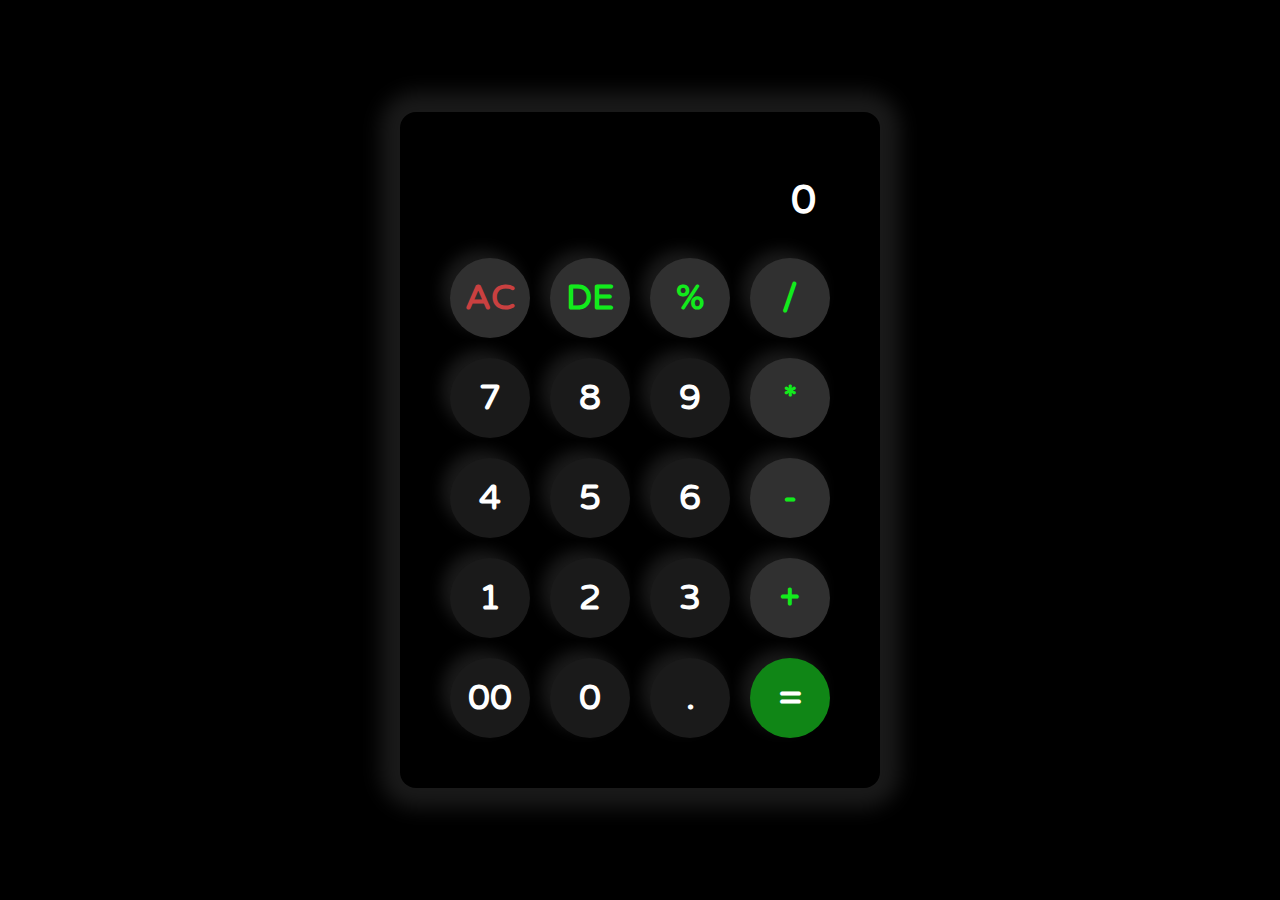
<file: CALCULATOR/index.html>
<!DOCTYPE html>
<html lang="en">
<head>
    <meta charset="UTF-8">
    <meta name="viewport" content="width=device-width, initial-scale=1.0">
    <title>Calculator</title>
    <link rel="stylesheet" href="style.css">
    
</head>
<body>
    <div class="container">
        <input type="text" placeholder="0" id="inputBox">
        
        <div>
            <button class="operator ac">AC</button>
            <button class="operator">DE</button>
            <button class="operator">%</button>
            <button class="operator">/</button>
        </div>
        <div>
            <button>7</button>
            <button>8</button>
            <button>9</button>
            <button class="operator">*</button>
        </div>
        <div>
            <button>4</button>
            <button>5</button>
            <button>6</button>
            <button class="operator">-</button>
        </div>
        <div>
            <button>1</button>
            <button>2</button>
            <button>3</button>
            <button class="operator">+</button>
        </div>
        <div>
            <button>00</button>
            <button>0</button>
            <button>.</button>
            <button class="operator equalBtn">=</button>
        </div>
    </div>
    <script src="script.js"></script>
</body>
</html>
</file>
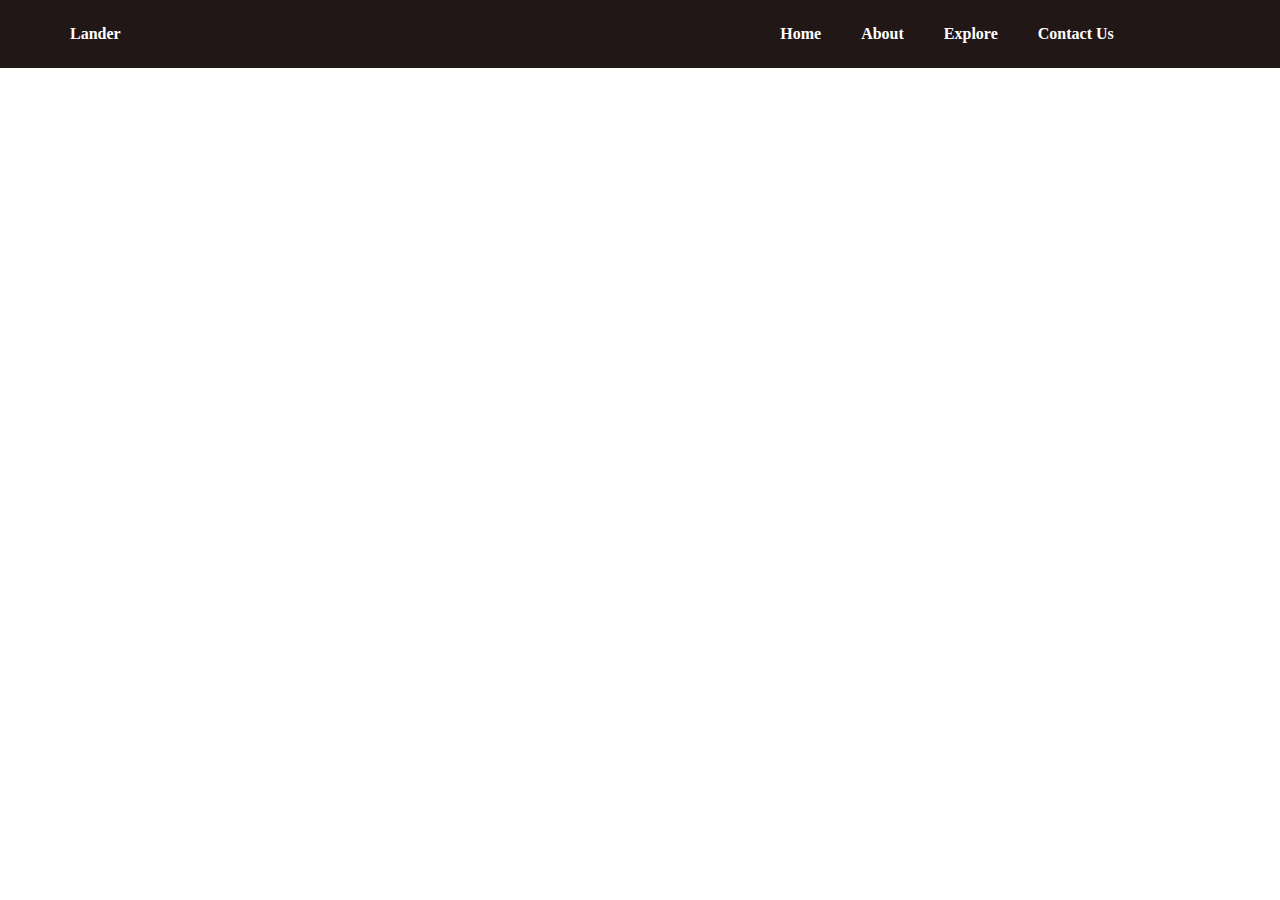
<file: LANDING PAGE/index.html>
<!DOCTYPE html>
<html lang="en">
<head>
    <meta charset="UTF-8">
    <meta name="viewport" content="width=device-width, initial-scale=1.0">
    <title>Landing Page</title>
    <link rel="stylesheet" href="style.css">
</head>
<body>
    <header>
        <div class="nav-para">
            <p>Lander</p>
        </div>
        <ul>
            <li><a href="">Home</a></li>
            <li><a href="">About</a></li>
            <li><a href="">Explore</a></li>
            <li><a href="">Contact Us</a></li>
        </ul>
    </header>
</body>
</html>
</file>
<file: CALCULATOR/style.css>
@import url('https://fonts.googleapis.com/css2?family=Varela+Round&display=swap');

*{
    padding: 0;
    margin: 0;
    box-sizing: border-box;
    font-family: "Varela Round", sans-serif;
  font-weight: 600;
  font-style: normal;
    
}

body{
    width: 100%;
    height: 100vh;
    display: flex;
    align-items: center;
    justify-content: center;
    background-color: #000000;
}

.container{
    /* border: 2px solid #fff; */
    border-radius: 16px;
    padding: 40px;
    max-width: 30rem;
    box-shadow: 0px 0px 20px 20px rgba(255, 255, 255, 0.1);
}

input{
    padding: 24px;
    width: 100%;
    background: none;
    border: none;
    font-size: 40px;
    text-align: right;
    color: #fff;
}

input::placeholder{
    color: #fff;
    border: none;
}

input:hover{
    cursor:default;
}

button{
    padding: 30px;
    border: none;
    border-radius: 50%;
    margin: 10px;
    width: 80px;
    height: 80px;
    font-size: 35px;
    display: flex;
    justify-content: center;
    align-items: center;
    cursor: pointer;
    background-color: #000000;
    color: #fff;
    box-shadow: -8px -8px 15px rgba(255, 255, 255, 0.1);
    background-color: #1a1a1a;
}

button:hover{
background-color: #464646;
font-size: 30px;
}

.container div{
    width: 100%;
    display: flex;
    justify-content: center;
    text-align: center;
}

.operator{
    color: #12eb1c;
    background-color: #303030;
}

.ac{
    color: #c94040;
}

.equalBtn{
    color: #fff;
    background-color: #108616;
}

.equalBtn:hover{
    background-color: #0a4d0e;
}
</file>
<file: LANDING PAGE/style.css>
*{
    margin: 0;
    padding: 0;
}

header{
    background-color: rgb(34, 23, 23);
    color: #fff;
    font-weight: bold;
    display: flex;
    align-items: center;
    justify-content: space-between;
    width: 100%;
    min-width: 360px;
    /* border-radius: 60px; */
}

header ul{
    list-style: none;
    display: flex;
    justify-content: center;
    align-items: center;
    padding: 25px;
    /* background-color: red; */
    width: 36rem;
}

header ul li a{
    padding: 0 40px 0 0px;
    color: #fff;
    text-decoration: none;
}

header ul li a:hover{
    
}

.nav-para{
    margin-left: 30px;
    padding: 0 0 0 40px;
}
</file>
